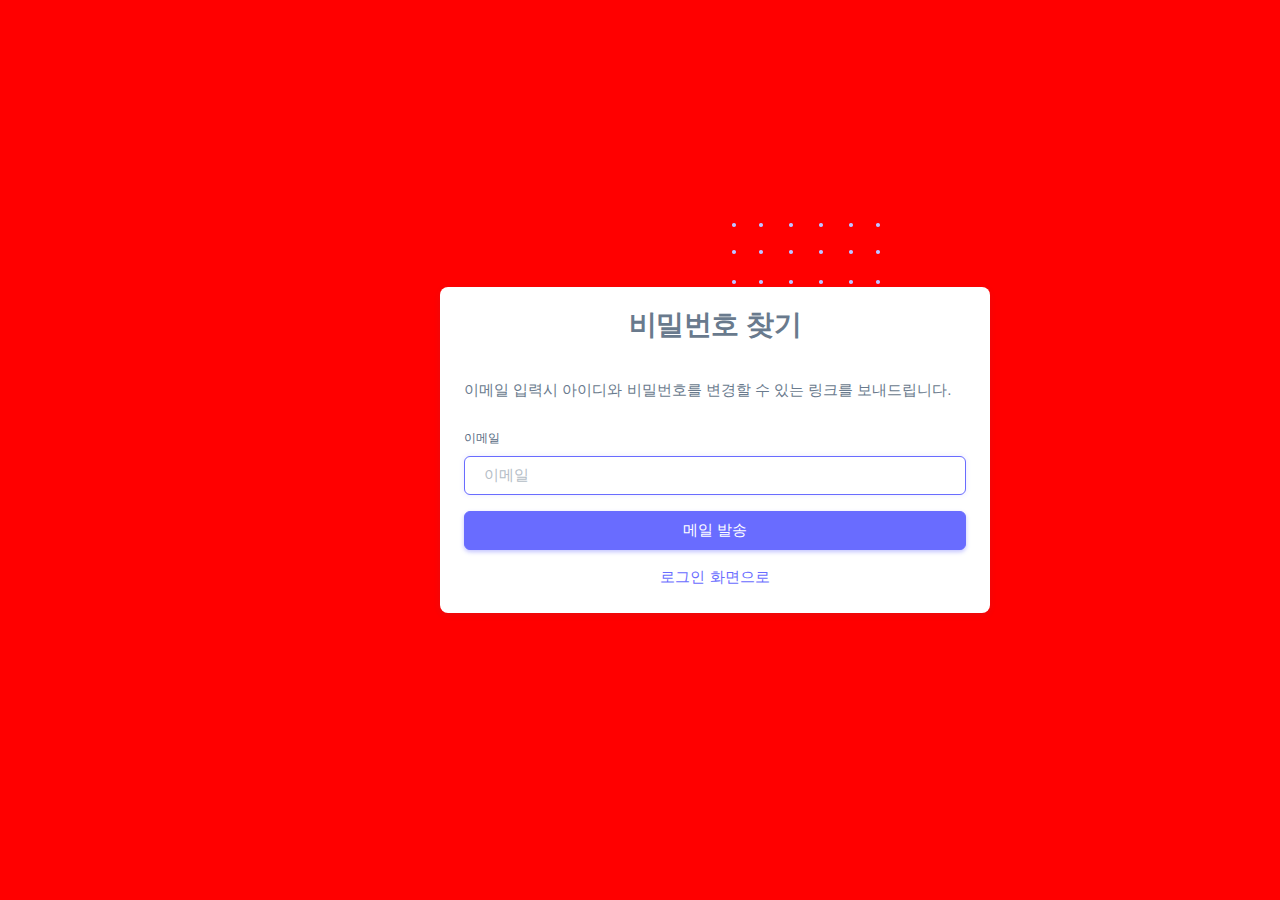
<file: src/main/resources/templates/FindPw.html>
<!DOCTYPE html>
<html>
<head>
<meta charset="UTF-8">
<title>Insert title here</title>

<!-- Core CSS -->
    <link rel="stylesheet" href="../css/core.css" class="template-customizer-core-css" />
    <link rel="stylesheet" href="../css/theme-default.css" class="template-customizer-theme-css" />
    <link rel="stylesheet" href="../css/demo.css" />
<!-- Vendors CSS -->
    <link rel="stylesheet" href="../css/perfect-scrollbar.css" />
<!-- Page CSS -->
<!-- Page -->
    <link rel="stylesheet" href="../css/pages/page-auth.css" />
</head>
<body>

<div class="container-xxl">
      <div class="authentication-wrapper authentication-basic container-p-y">
        <div class="authentication-inner py-4">
          <!-- Forgot Password -->
          <div class="card" style="width:550px;">
            <div class="card-body">
              <!-- Logo -->
              <div class="app-brand justify-content-center">
                <a href="index.html" class="app-brand-link gap-2">
                  <span class="app-brand-text demo text-body fw-bolder">비밀번호 찾기</span>
                </a>
              </div>
              <!-- /Logo -->
              <p class="mb-4">이메일 입력시 아이디와 비밀번호를 변경할 수 있는 링크를 보내드립니다.</p>
              <form id="formAuthentication" class="mb-3" action="index.html" method="POST">
                <div class="mb-3">
                  <label for="email" class="form-label">이메일</label>
                  <input
                    type="text"
                    class="form-control"
                    id="email"
                    name="email"
                    placeholder="이메일"
                    autofocus
                  />
                </div>
                <button class="btn btn-primary d-grid w-100">메일 발송</button>
              </form>
              <div class="text-center">
                <a href="Login" class="d-flex align-items-center justify-content-center">
                  <i class="bx bx-chevron-left scaleX-n1-rtl bx-sm"></i>
                  로그인 화면으로
                </a>
              </div>
            </div>
          </div>
          <!-- /Forgot Password -->
        </div>
      </div>
    </div>

</body>
</html>
</file>
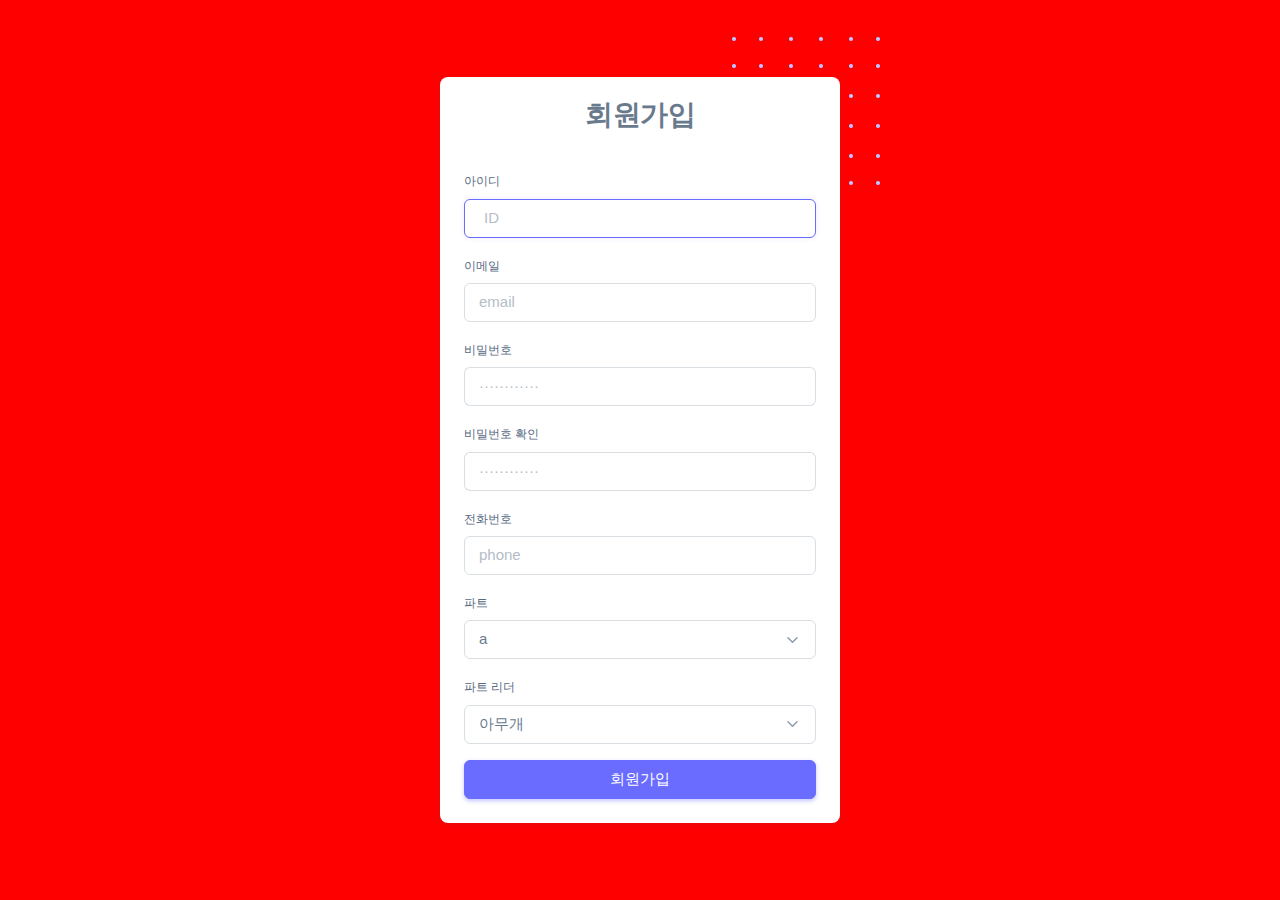
<file: src/main/resources/templates/SignUp.html>
<!DOCTYPE html>
<html>
<head>
<meta charset="UTF-8">
<title>Insert title here</title>

<!-- Core CSS -->
    <link rel="stylesheet" href="../css/core.css" class="template-customizer-core-css" />
    <link rel="stylesheet" href="../css/theme-default.css" class="template-customizer-theme-css" />
    <link rel="stylesheet" href="../css/demo.css" />
<!-- Vendors CSS -->
    <link rel="stylesheet" href="../css/perfect-scrollbar.css" />
<!-- Page CSS -->
<!-- Page -->
    <link rel="stylesheet" href="../css/pages/page-auth.css" />
</head>
<body>

<div class="container-xxl">
      <div class="authentication-wrapper authentication-basic container-p-y">
        <div class="authentication-inner">
          <!-- Register Card -->
          <div class="card">
            <div class="card-body">
              <!-- Logo -->
              <div class="app-brand justify-content-center">
                <a href="index.html" class="app-brand-link gap-2">
                  <span class="app-brand-text demo text-body fw-bolder">회원가입</span>
                </a>
              </div>
              <!-- /Logo -->
              <div class="mb-3">
                <label for="userId" class="form-label">아이디</label>
                <input
                  type="text"
                  class="form-control"
                  id="userId"
                  name="userId"
                  placeholder="ID"
                  autofocus
                />
              </div>
              <div class="mb-3">
                <label for="email" class="form-label">이메일</label>
                <input type="text" class="form-control" id="email" name="email" placeholder="email" />
              </div>
              <div class="mb-3 form-password-toggle">
                <label class="form-label" for="password">비밀번호</label>
                <div class="input-group input-group-merge">
                  <input
                    type="password"
                    id="password"
                    class="form-control"
                    name="password"
                    placeholder="&#xb7;&#xb7;&#xb7;&#xb7;&#xb7;&#xb7;&#xb7;&#xb7;&#xb7;&#xb7;&#xb7;&#xb7;"
                    maxlength="32"
                    aria-describedby="password"
                  />
                  <span class="input-group-text cursor-pointer"><i class="bx bx-hide"></i></span>
                </div>
              </div>

              <div class="mb-3 form-password-toggle">
                <label class="form-label" for="password">비밀번호 확인</label>
                <div class="input-group input-group-merge">
                  <input
                    type="passwordCheck"
                    id="passwordCheck"
                    class="form-control"
                    name="password"
                    placeholder="&#xb7;&#xb7;&#xb7;&#xb7;&#xb7;&#xb7;&#xb7;&#xb7;&#xb7;&#xb7;&#xb7;&#xb7;"
                    maxlength="32"
                    aria-describedby="password"
                  />
                  <span class="input-group-text cursor-pointer"><i class="bx bx-hide"></i></span>
                </div>
              </div>
              <div class="mb-3">
                <label for="phone" class="form-label">전화번호</label>
                <input type="text" class="form-control" id="phone" name="phone" placeholder="phone" />
              </div>
              <div class="mb-3">
                  <label for="phone" class="form-label">파트</label>
                  <select class="form-select" id="part" name="part">
                      <option value="">a</option>
                      <option value="">b</option>
                      <option value="">c</option>
                  </select>
              </div>
              <div class="mb-3">
                  <label for="phone" class="form-label">파트 리더</label>
                  <select class="form-select" id="partLeader" name="partLeader">
                      <option value="">아무개</option>
                  </select>
              </div>

              <button class="btn btn-primary d-grid w-100" onclick="btn_confirm_onclick">회원가입</button>
            </div>
          </div>
          <!-- Register Card -->
        </div>
      </div>
    </div>

    <script>
       btn_confirm_onclick = function(){
        if(requiredCheck() == "check"){
          location.href = "login";
        }
      }

      function requiredCheck(){
        var id = $("#userId");
        var email = $("#email");
        var pw = $("#password");
        var phone = $("#phone");
        var part = $("#part");
        var partLeader = $("#partLeader");

        if(id.val == ""){
          alert("아이디가 입력되지 않았습니다. \n 아이디를 입력해주세요.");
          id.focus();
          return false;
        }else if(email.val == ""){
          alert("이메일이 입력되지 않았습니다. \n 이메일을 입력해주세요.");
          email.focus();
          return false;
        }else if(pw.val == ""){
          alert("비밀번호가 입력되지 않았습니다. \n 비밀번호를 입력해주세요.");
          pw.focus();
          return false;
        }else if(phone.val == ""){
          alert("전화번호가 입력되지 않았습니다. \n 전화번호를 입력해주세요.");
          phone.focus();
          return false;
        }else if(part.val == ""){
          alert("파트를 선택하지  않았습니다. \n 파트를 선택해주세요.");
          part.focus();
          return false;
        } else if(partLeader.val == ""){
          alert("파트리더를 선택하지  않았습니다. \n 파트리더를 선택해주세요.");
          partLeader.focus();
          return "";
        }else{
          return "check";
        }
      }
    </script>
</body>
</html>
</file>
